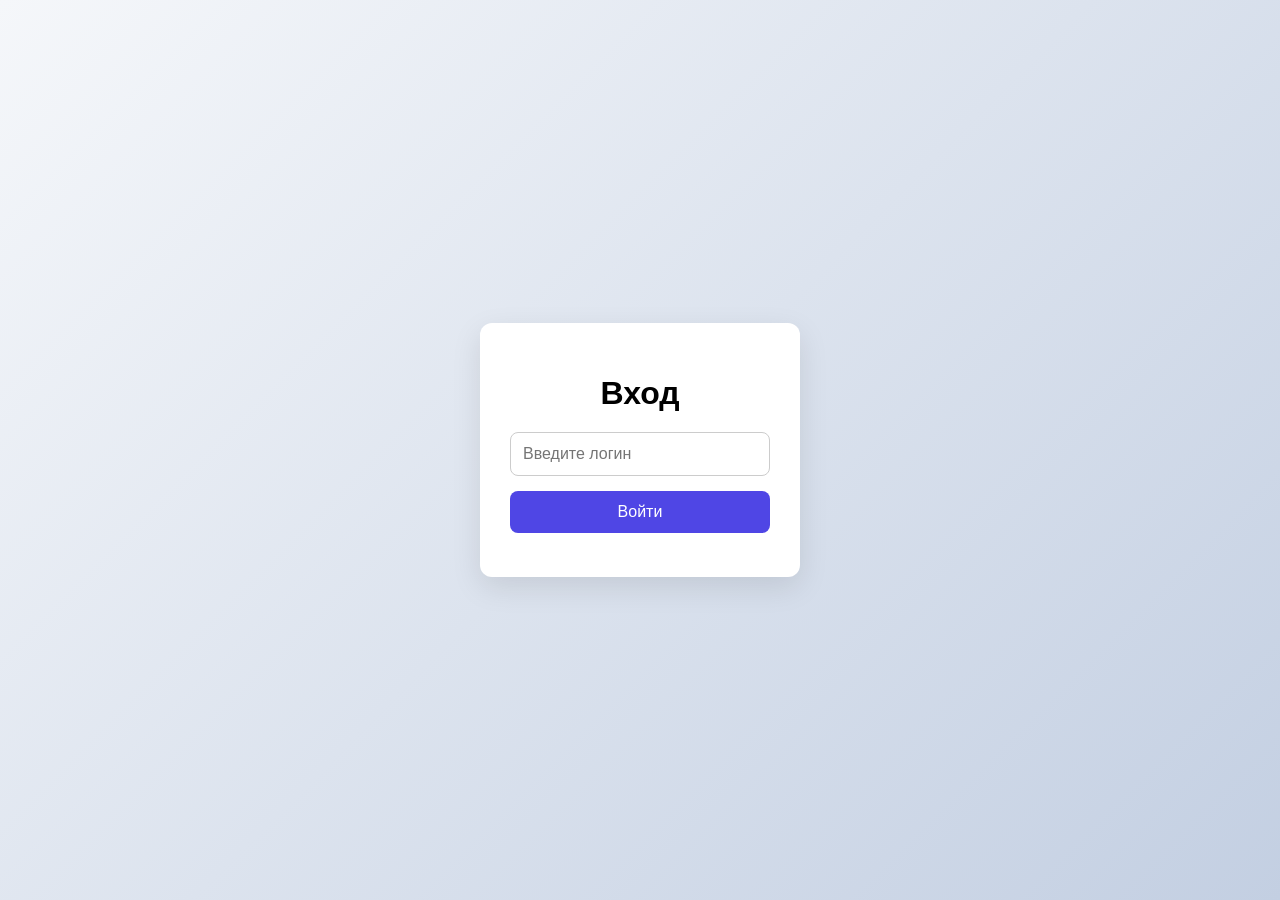
<file: index.html>
<!DOCTYPE html>
<html lang="ru">
<head>
  <meta charset="UTF-8" />
  <meta name="viewport" content="width=device-width, initial-scale=1.0">
  <title>Вход</title>
  <link rel="stylesheet" href="./style.css">
</head>
<body>

  <div class="login-card">
    <h1>Вход</h1>
    <input type="text" id="loginInput" placeholder="Введите логин">
    <button id="loginBtn">Войти</button>
    <p id="error"></p>
  </div>

  <script src="./script.js"></script>
</body>
</html>
</file>
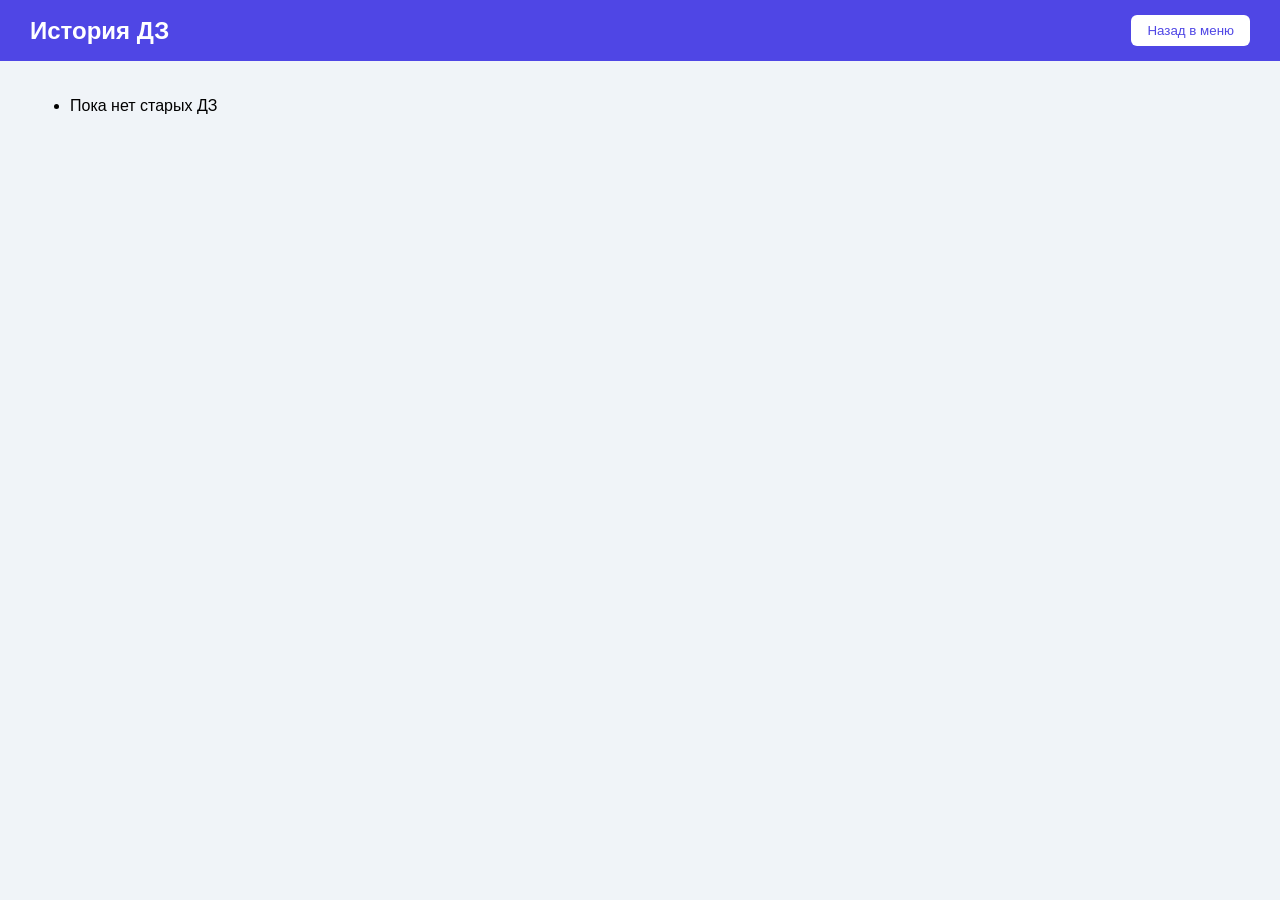
<file: history.html>
<!DOCTYPE html>
<html lang="ru">
<head>
<meta charset="UTF-8">
<meta name="viewport" content="width=device-width, initial-scale=1.0">
<title>История ДЗ</title>
<link rel="stylesheet" href="./styley.css">
</head>
<body>
<header>
  <h2>История ДЗ</h2>
  <button id="backBtn">Назад в меню</button>
</header>
<main>
  <ul id="historyList"></ul>
</main>
<script src="./scripte.js"></script>
</body>
</html>
</file>
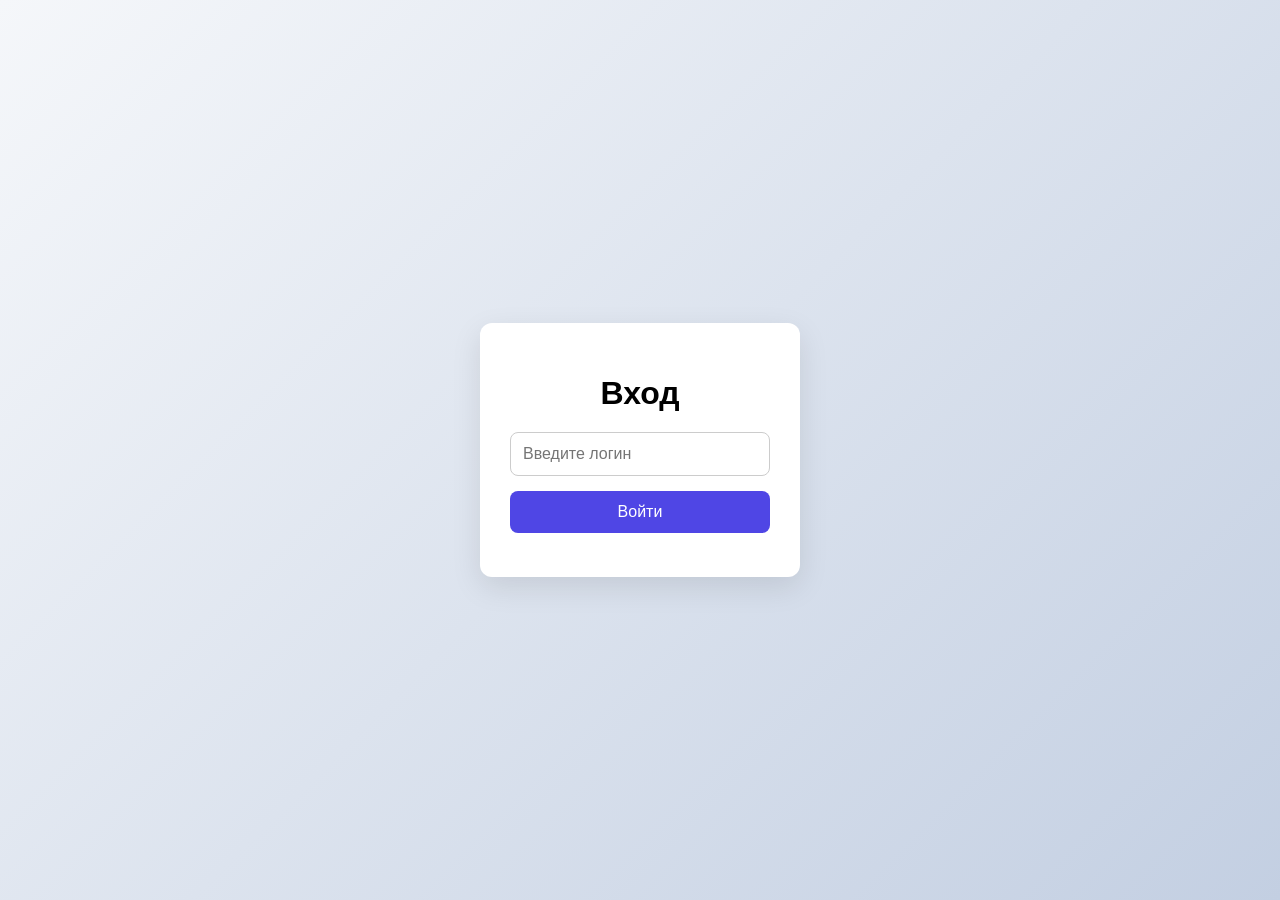
<file: menu.html>
<!DOCTYPE html>
<html lang="ru">
<head>
  <meta charset="UTF-8">
  <meta name="viewport" content="width=device-width, initial-scale=1.0">
  <title>Меню</title>
  <link rel="stylesheet" href="./stylee.css">
</head>
<body>
<header>
  <h2 id="welcome"></h2>
  <button id="historyBtn">История</button>
</header>

<main>
  <div id="lessonsContainer"></div>

  <div id="adminControls">
    <!-- Добавление нового урока -->
    <input type="text" id="newLessonInput" placeholder="Название урока">
    <button id="addLessonBtn">Добавить урок</button>

    <!-- Добавление ДЗ к уроку с ручной датой -->
    <select id="lessonSelect"></select>
    <input type="text" id="newDZInput" placeholder="Текст ДЗ">
    <input type="date" id="newDZDate">
    <button id="addDZBtn">Добавить ДЗ</button>
  </div>
</main>

<!-- Модальное окно для настроек карточки -->
<div id="modalOverlay" class="hidden">
  <div id="modal">
    <h3 id="modalTitle"></h3>
    <ul id="modalDZList"></ul>
    <button id="closeModalBtn">Закрыть</button>
  </div>
</div>

<script src="./scripta.js"></script>
<script type="module" src="menu.js"></script>
</body>
</html>
</file>
<file: style.css>
* {
  box-sizing: border-box;
  font-family: Arial, sans-serif;
}

body {
  margin: 0;
  height: 100vh;
  background: linear-gradient(135deg, #f5f7fa, #c3cfe2);
  display: flex;
  align-items: center;
  justify-content: center;
}

.login-card {
  background: #fff;
  padding: 30px;
  width: 320px;
  border-radius: 12px;
  box-shadow: 0 10px 30px rgba(0,0,0,0.1);
  text-align: center;
}

@media (max-width: 480px) {
  .login-card {
    width: 90%;
    padding: 20px;
  }
}

.login-card h1 {
  margin-bottom: 20px;
}

.login-card input {
  width: 100%;
  padding: 12px;
  margin-bottom: 15px;
  border-radius: 8px;
  border: 1px solid #ccc;
  font-size: 16px;
}

.login-card button {
  width: 100%;
  padding: 12px;
  border: none;
  border-radius: 8px;
  background: #4f46e5;
  color: #fff;
  font-size: 16px;
  cursor: pointer;
}

.login-card button:hover {
  background: #4338ca;
}

#error {
  margin-top: 10px;
  color: red;
  font-size: 14px;
}
</file>
<file: styley.css>
* {
  box-sizing: border-box;
  font-family: Arial, sans-serif;
}

body {
  margin: 0;
  background: #f0f4f8;
}

header {
  display: flex;
  justify-content: space-between;
  align-items: center;
  background: #4f46e5;
  color: white;
  padding: 15px 30px;
}

header h2 {
  margin: 0;
}

header button {
  background: #fff;
  color: #4f46e5;
  border: none;
  padding: 8px 16px;
  border-radius: 6px;
  cursor: pointer;
}

header button:hover {
  background: #e0e0ff;
}

main {
  padding: 20px 30px;
}

.history-card {
  background: #fff;
  padding: 15px;
  border-radius: 10px;
  box-shadow: 0 5px 15px rgba(0,0,0,0.1);
  margin-bottom: 15px;
}

@media (max-width: 768px) {
  header {
    padding: 10px 15px;
  }
  header h2 {
    font-size: 16px;
  }
  header button {
    padding: 6px 12px;
    font-size: 14px;
  }
  main {
    padding: 15px 15px;
  }
}
</file>
<file: stylee.css>
* { box-sizing: border-box; font-family: Arial, sans-serif; }
body { margin: 0; background: #f0f4f8; }

header {
  display: flex; justify-content: space-between; align-items: center;
  background: #4f46e5; color: white; padding: 15px 30px;
}
header h2 { margin: 0; }
header button {
  background: #fff; color: #4f46e5; border: none; padding: 8px 16px;
  border-radius: 6px; cursor: pointer;
}
header button:hover { background: #e0e0ff; }

main { padding: 20px 30px; }
#lessonsContainer { display: flex; flex-wrap: wrap; gap: 15px; margin-bottom: 20px; }

.lesson-card {
  background: #fff; padding: 15px; border-radius: 10px;
  box-shadow: 0 5px 15px rgba(0,0,0,0.1); width: 220px; position: relative;
}

@media (max-width: 768px) {
  header {
    padding: 10px 15px;
  }
  header h2 {
    font-size: 16px;
  }
  header button {
    padding: 6px 12px;
    font-size: 14px;
  }
  main { padding: 15px 15px; }
  #lessonsContainer { gap: 10px; }
  .lesson-card {
    width: 100%;
  }
  #adminControls {
    flex-direction: column;
  }
  #adminControls input, #adminControls select {
    width: 100%;
  }
}
.lesson-card button {
  border: none; border-radius: 5px; padding: 4px 8px;
  cursor: pointer; font-size: 12px; position: absolute; top: 10px;
}
.lesson-card .deleteBtn { right: 10px; background: #ff4d4f; color: white; }
.lesson-card .deleteBtn:hover { background: #e60000; }
.lesson-card .settingsBtn { right: 40px; background: #4f46e5; color: white; }
.lesson-card .settingsBtn:hover { background: #4338ca; }

#adminControls {
  display: none; gap: 10px; margin-top: 20px; flex-wrap: wrap;
}
#adminControls input, #adminControls select {
  padding: 8px; border-radius: 6px; border: 1px solid #ccc;
}
#adminControls button {
  padding: 8px 12px; border: none; border-radius: 6px;
  background: #4f46e5; color: white; cursor: pointer;
}
#adminControls button:hover { background: #4338ca; }

#modalOverlay {
  position: fixed; top: 0; left: 0; width: 100%; height: 100%;
  background: rgba(0,0,0,0.5); backdrop-filter: blur(5px);
  display: flex; justify-content: center; align-items: center; z-index: 999;
}
#modalOverlay.hidden { display: none; }
#modal {
  background: #fff; padding: 20px; border-radius: 12px;
  width: 400px; max-height: 80%; overflow-y: auto;
}
#modal h3 { margin-top: 0; }
#modalDZList li { margin-bottom: 10px; }
</file>
